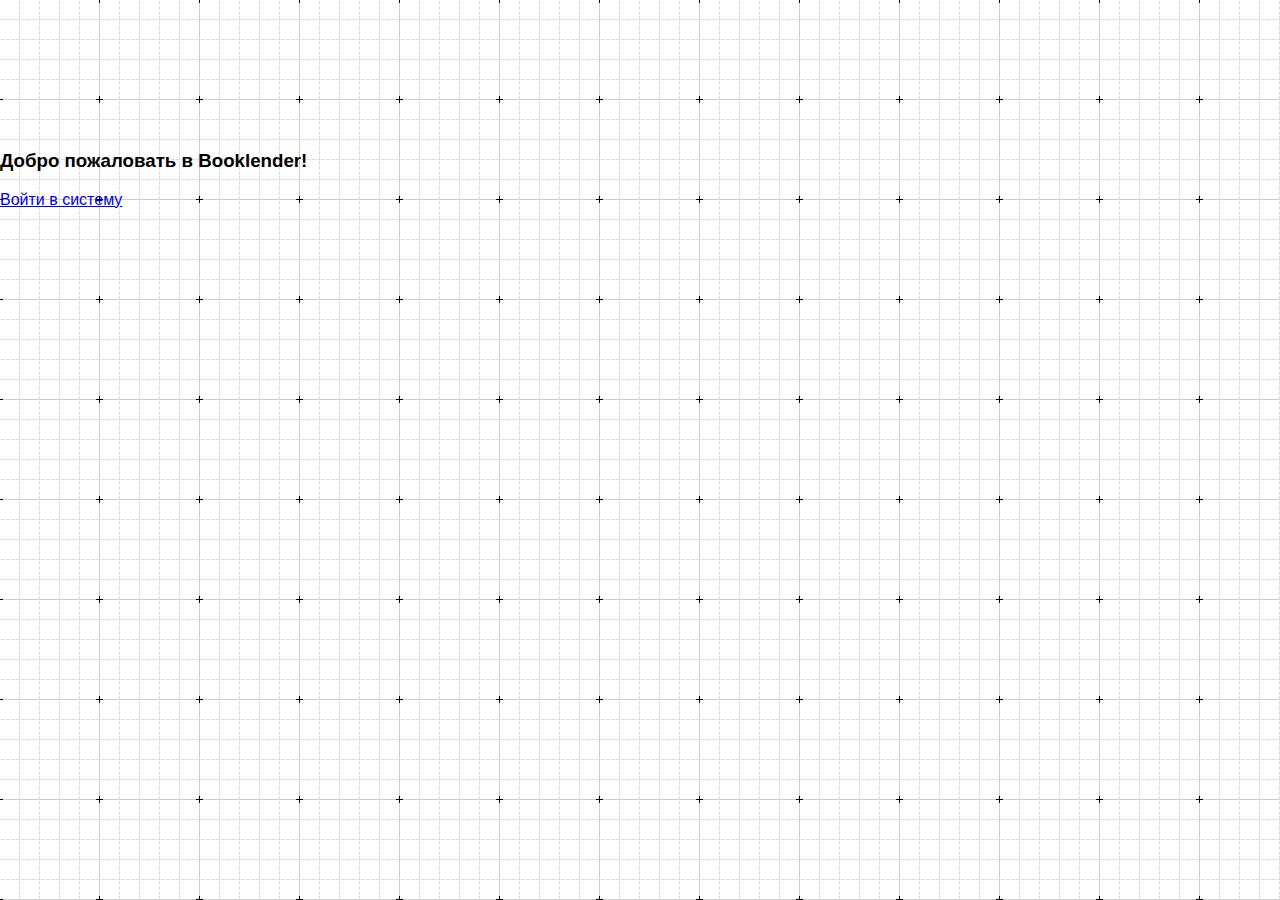
<file: data/index.html>
<!DOCTYPE html>
<html lang="en">

<head>
    <meta charset="UTF-8">
    <title>Booklender Home Page</title>
    <link rel="stylesheet" href="css/style.css">
    <link href="https://cdn.jsdelivr.net/npm/bootstrap@5.0.2/dist/css/bootstrap.min.css" rel="stylesheet"
          integrity="sha384-EVSTQN3/azprG1Anm3QDgpJLIm9Nao0Yz1ztcQTwFspd3yD65VohhpuuCOmLASjC" crossorigin="anonymous">
</head>
<body>
<div class="container-fluid">
    <h3 class="text-center welcome-text">Добро пожаловать в Booklender!</h3>
    <div class="d-flex justify-content-center">
        <a class="btn btn-success py-3 px-5 mt-5 shadow-lg" href="/login">Войти в систему</a>
    </div>
</div>

</body>
</html>
</file>
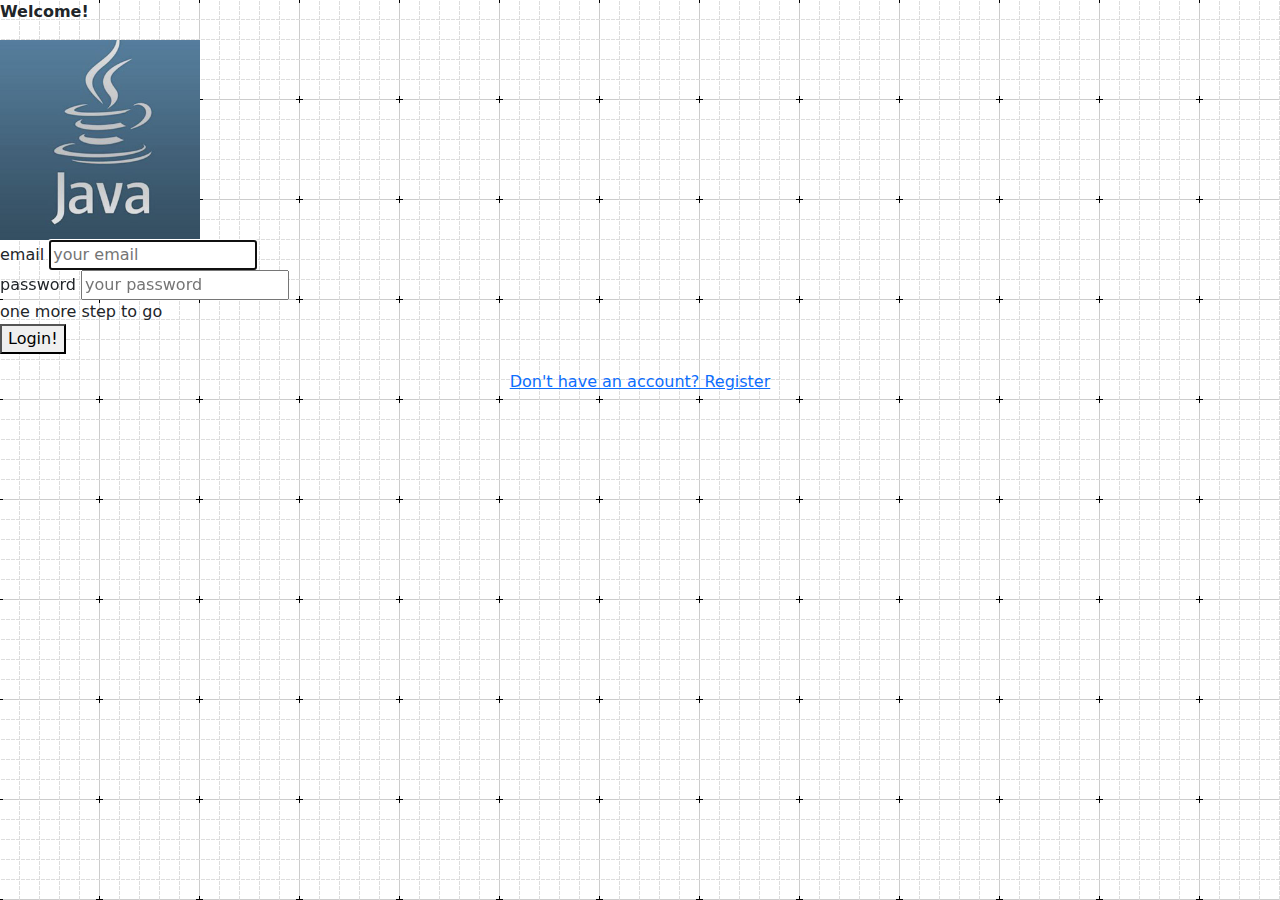
<file: data/login.html>
<!DOCTYPE html>
<html lang="en">

<head>
    <meta charset="UTF-8">
    <title>Login form</title>
    <link rel="stylesheet" href="./css/style.css">
    <link href="https://cdn.jsdelivr.net/npm/bootstrap@5.3.3/dist/css/bootstrap.min.css" rel="stylesheet">
</head>

<body>
<main>
    <form action="/login" method="post">
        <fieldset>
            <div class="legend">
                <p class="fw-semibold">Welcome!</p>
                <img src="./images/1.jpg" alt="coins" style="display:block; width: 200px; height: 200px;">
            </div>
            <div class="form-element">
                <label for="user-email">email</label>
                <input type="email" name="email" id="user-email" placeholder="your email" required autofocus>
            </div>
            <div class="form-element">
                <label for="user-password">password</label>
                <input type="password" name="password" id="user-password" placeholder="your password" required>
            </div>
            <div class="hr-line">
                <span class="details">one more step to go</span>
            </div>
            <div class="form-element">
                <button class="register-button" type="submit">Login!</button>
            </div>
            <div class="text-center mt-3">
                <a href="/register">Don't have an account? Register</a>
            </div>
        </fieldset>
    </form>
</main>
</body>

</html>
</file>
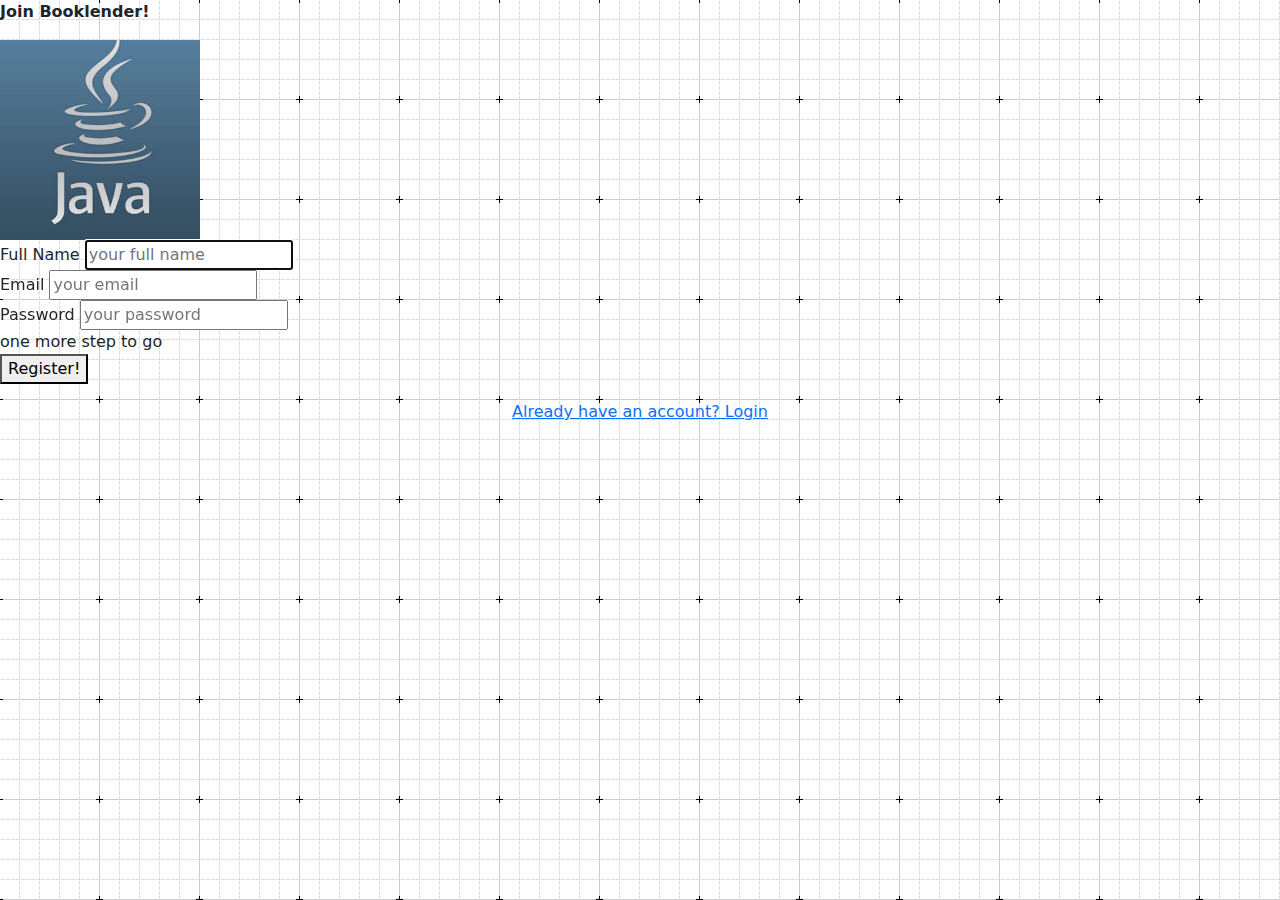
<file: data/register.html>
<!DOCTYPE html>
<html lang="en">

<head>
    <meta charset="UTF-8">
    <title>Registration form</title>
    <link rel="stylesheet" href="./css/style.css">
    <link href="https://cdn.jsdelivr.net/npm/bootstrap@5.3.3/dist/css/bootstrap.min.css" rel="stylesheet">
</head>

<body>
<main>
    <form action="/register" method="post">
        <fieldset>
            <div class="legend">
                <p class="fw-semibold">Join Booklender!</p>
                <img src="./images/1.jpg" alt="coins" style="display:block; width: 200px; height: 200px;">
            </div>
            <div class="form-element">
                <label for="user-fullname">Full Name</label>
                <input type="text" name="fullName" id="user-fullname" placeholder="your full name" required autofocus>
            </div>
            <div class="form-element">
                <label for="user-email">Email</label>
                <input type="email" name="email" id="user-email" placeholder="your email" required>
            </div>
            <div class="form-element">
                <label for="user-password">Password</label>
                <input type="password" name="password" id="user-password" placeholder="your password" required>
            </div>
            <div class="hr-line">
                <span class="details">one more step to go</span>
            </div>
            <div class="form-element">
                <button class="register-button" type="submit">Register!</button>
            </div>
            <div class="text-center mt-3">
                <a href="/login">Already have an account? Login</a>
            </div>
        </fieldset>
    </form>
</main>
</body>

</html>
</file>
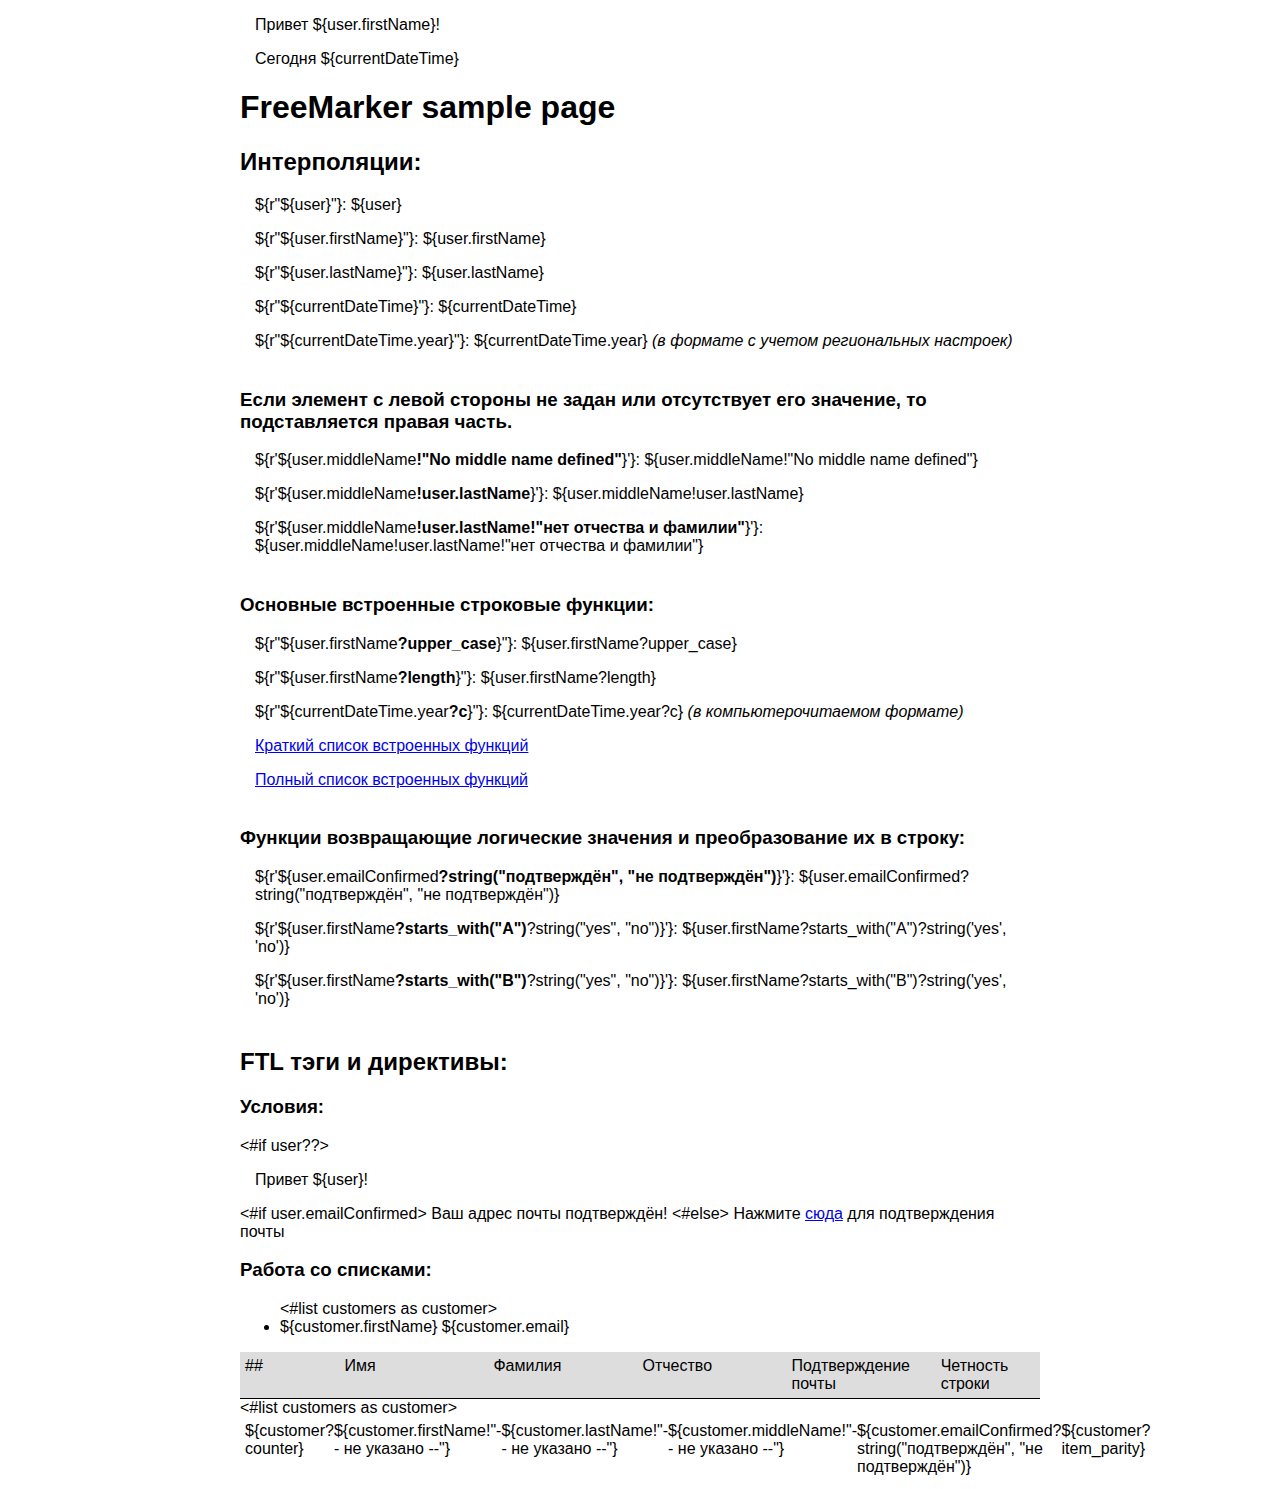
<file: data/sample.html>
<!doctype html>
<html lang="en">

<head>
    <meta charset="UTF-8">
    <meta content="width=device-width, user-scalable=no, initial-scale=1.0, maximum-scale=1.0, minimum-scale=1.0"
        name="viewport">
    <meta content="ie=edge" http-equiv="X-UA-Compatible">
    <title>Freemarker Sample Page</title>
    <link href="css/freemarker.css" rel="stylesheet">
</head>

<body>
    <div class="container">
        <p>Привет ${user.firstName}!</p>
        <p>Сегодня ${currentDateTime}
        </p>
        <h1>FreeMarker sample page</h1>
        <div>
            <h2>Интерполяции:</h2>
            <p>
                ${r"${user}"}: ${user}
            </p>
            <p>
                ${r"${user.firstName}"}: ${user.firstName}
            </p>
            <p>
                ${r"${user.lastName}"}: ${user.lastName}
            </p>
            <p>
                ${r"${currentDateTime}"}: ${currentDateTime}
            </p>
            <p>
                ${r"${currentDateTime.year}"}: ${currentDateTime.year}
                <i>(в формате с учетом региональных настроек)</i>
            </p>
        </div>
        <div>
            <h3>Если элемент с левой стороны не задан или отсутствует его значение, то подставляется правая часть.</h3>
            <p>
                ${r'${user.middleName<b>!"No middle name defined"</b>}'}: ${user.middleName!"No middle name defined"}
            </p>
            <p>
                ${r'${user.middleName<b>!user.lastName</b>}'}: ${user.middleName!user.lastName}
            </p>
            <p>
                ${r'${user.middleName<b>!user.lastName!"нет отчества и фамилии"</b>}'}: ${user.middleName!user.lastName!"нет
            отчества и фамилии"}
            </p>
        </div>
        <div>
            <h3>Основные встроенные строковые функции:</h3>
            <p>
                ${r"${user.firstName<b>?upper_case</b>}"}: ${user.firstName?upper_case}
            </p>
            <p>
                ${r"${user.firstName<b>?length</b>}"}: ${user.firstName?length}
            </p>
            <p>
                ${r"${currentDateTime.year<b>?c</b>}"}: ${currentDateTime.year?c}
                <i>(в компьютерочитаемом формате)</i>
            </p>
            <p><a href="https://freemarker.apache.org/docs/dgui_quickstart_template.html#autoid_7">Краткий список встроенных функций</a></p>
            <p><a href="https://freemarker.apache.org/docs/ref_builtins.html">Полный список встроенных функций</a></p>
        </div>
        <div>
            <h3>Функции возвращающие логические значения и преобразование их в строку:</h3>
            <p>
                ${r'${user.emailConfirmed<b>?string("подтверждён", "не подтверждён")</b>}'}:
                ${user.emailConfirmed?string("подтверждён", "не подтверждён")}
            </p>
            <p>
                ${r'${user.firstName<b>?starts_with("A")</b>?string("yes", "no")}'}:
                ${user.firstName?starts_with("A")?string('yes', 'no')}
            </p>
            <p>
                ${r'${user.firstName<b>?starts_with("B")</b>?string("yes", "no")}'}:
                ${user.firstName?starts_with("B")?string('yes', 'no')}
            </p>
        </div>
        <h2>FTL тэги и директивы:</h2>
        <h3>Условия:</h3>
        <#if user??>
            <p>Привет ${user}!</p>
        </#if>
        <#if user.emailConfirmed>
            Ваш адрес почты подтверждён!
            <#else>
                Нажмите <a href="#">сюда</a> для подтверждения почты
        </#if>
        <h3>Работа со списками:</h3>
        <ul>
            <#list customers as customer>
                <li class="${customer?item_parity}">
                    ${customer.firstName} ${customer.email}
                </li>
            </#list>
        </ul>
        <div class="table flex flex-col">
            <div class="header flex">
                <div class="column">
                    ##
                </div>
                <div class="column">
                    Имя
                </div>
                <div class="column">
                    Фамилия
                </div>
                <div class="column">
                    Отчество
                </div>
                <div class="column">
                    Подтверждение почты
                </div>
                <div class="column">
                    Четность строки
                </div>
            </div>
            <#list customers as customer>
                <div class="row ${customer?item_parity} flex">
                    <div class="column">
                        ${customer?counter}
                    </div>
                    <div class="column">
                        ${customer.firstName!"-- не указано --"}
                    </div>
                    <div class="column">
                        ${customer.lastName!"-- не указано --"}
                    </div>
                    <div class="column">
                        ${customer.middleName!"-- не указано --"}
                    </div>
                    <div class="column">
                        ${customer.emailConfirmed?string("подтверждён", "не подтверждён")}
                    </div>
                    <div class="column">
                        ${customer?item_parity}
                    </div>
                </div>
            </#list>
        </div>
</body>

</html>
</file>
<file: data/css/style.css>
html,
body {
    font-family: 'Trebuchet MS', 'Lucida Sans Unicode', 'Lucida Grande', 'Lucida Sans', Arial, sans-serif;
    margin: 0;
    padding: 0;
}

body {
    background: url("../bg/bg.png") 0 0 repeat;
}

.welcome-text {
    margin-top: 150px;
}
</file>
<file: data/css/freemarker.css>
html,
body {
  font-family: 'Trebuchet MS', 'Lucida Sans Unicode', 'Lucida Grande', 'Lucida Sans', Arial, sans-serif;
}

p {
  padding-left: 15px;
}

div p:last-child {
  padding-bottom: 20px;
}

.container {
 width: 800px;
 margin: 0 auto;
}

.flex {
  display: flex;
}

.flex-col {
  flex-direction: column;
}

.column {
    flex-basis: 30%;
}

.column:first-child {
    padding-left: 5px;
}

.column:first-child,
.column:last-child {
    flex-basis: 20%;
}

.header {
    background-color: #ddd;
    padding: 5px 0;
    border-bottom: 1px solid black;
}

li.row {
}

.row {
  padding: 5px 0;
}

.even {
 background: #eee;
}
</file>
